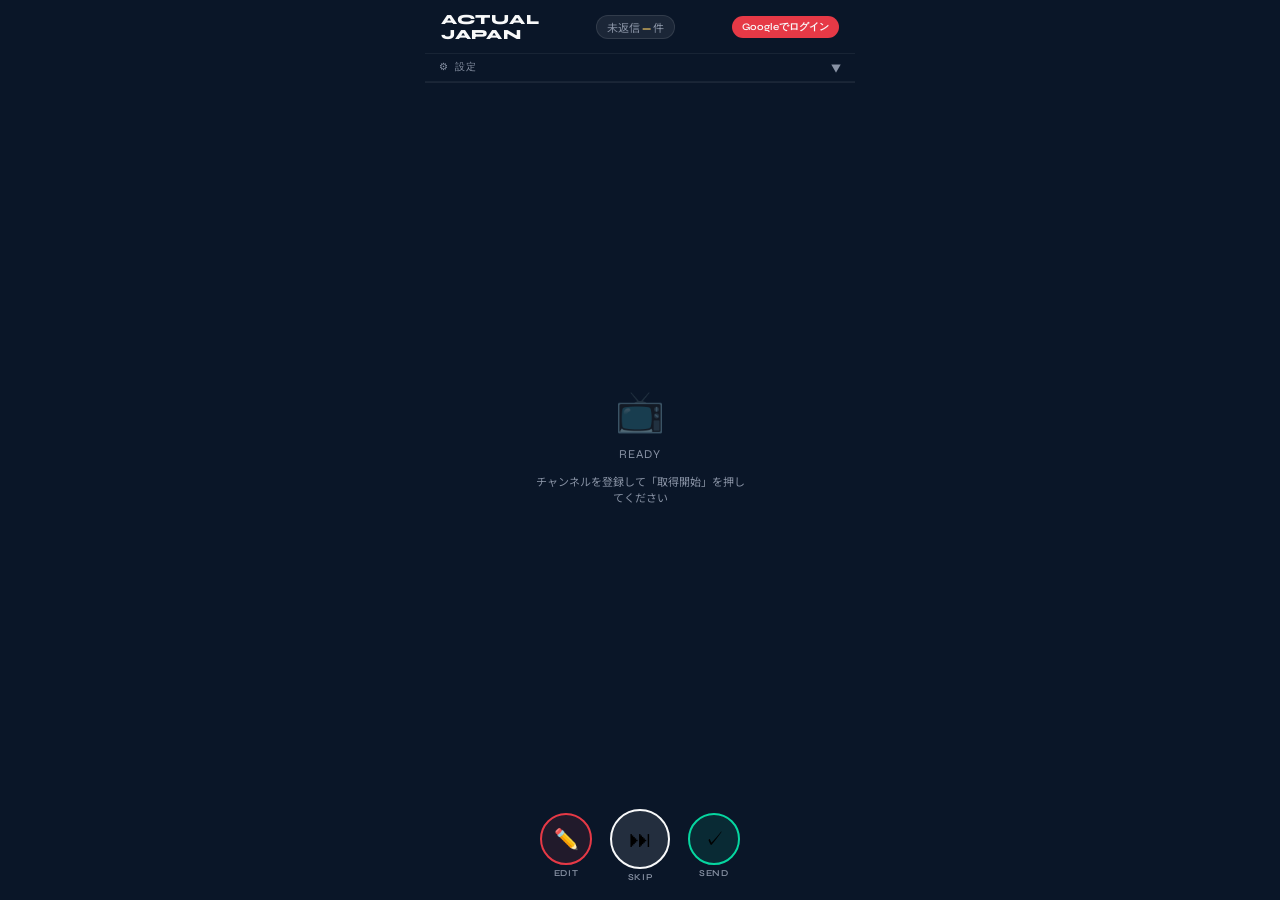
<file: youtube-comment-swiper/index.html>
<!DOCTYPE html>
<html lang="ja">

<head>
    <meta charset="UTF-8">
    <meta name="viewport" content="width=device-width, initial-scale=1.0, maximum-scale=1.0, user-scalable=no">
    <title>ACTUAL JAPAN — Comment Swiper</title>

    <!-- PWA settings -->
    <link rel="manifest" href="manifest.json">
    <meta name="theme-color" content="#e63946">
    <link rel="apple-touch-icon"
        href="data:image/svg+xml,<svg xmlns=%22http://www.w3.org/2000/svg%22 viewBox=%220 0 100 100%22><text y=%22.9em%22 font-size=%2290%22>💬</text></svg>">

    <style>
        @import url('https://fonts.googleapis.com/css2?family=Syne:wght@400;600;800&family=Noto+Sans+JP:wght@400;500;700&display=swap');

        :root {
            --navy: #0a1628;
            --navy-mid: #112240;
            --navy-light: #1e3a5f;
            --red: #e63946;
            --white: #f8f9fa;
            --gray: #8892a4;
            --gold: #ffd166;
            --green: #06d6a0;
        }

        * {
            margin: 0;
            padding: 0;
            box-sizing: border-box;
            -webkit-tap-highlight-color: transparent;
        }

        html,
        body {
            height: 100%;
        }

        body {
            font-family: 'Noto Sans JP', sans-serif;
            background: var(--navy);
            color: var(--white);
            height: 100%;
            overflow: hidden;
            display: flex;
            flex-direction: column;
            max-width: 430px;
            margin: 0 auto;
            position: relative;
        }

        /* ── Header ── */
        .header {
            padding: 12px 16px 10px;
            display: flex;
            align-items: center;
            justify-content: space-between;
            flex-shrink: 0;
            border-bottom: 1px solid rgba(255, 255, 255, 0.06);
        }

        .logo {
            font-family: 'Syne', sans-serif;
            font-weight: 800;
            font-size: 14px;
            letter-spacing: 0.05em;
        }

        .logo span {
            color: var(--red);
        }

        .stat-badge {
            background: rgba(255, 255, 255, 0.07);
            border: 1px solid rgba(255, 255, 255, 0.1);
            border-radius: 20px;
            padding: 3px 10px;
            font-size: 11px;
            color: var(--gray);
        }

        .stat-badge b {
            color: var(--gold);
            font-family: 'Syne', sans-serif;
        }

        /* Login button & status */
        .login-btn {
            background: var(--red);
            border: none;
            color: var(--white);
            border-radius: 16px;
            padding: 4px 10px;
            font-size: 10px;
            font-family: 'Syne', sans-serif;
            font-weight: 600;
            cursor: pointer;
            white-space: nowrap;
            transition: opacity 0.15s;
        }

        .login-btn:active {
            opacity: 0.8;
        }

        .login-status {
            display: flex;
            align-items: center;
            gap: 4px;
            font-size: 10px;
            color: var(--green);
            font-family: 'Syne', sans-serif;
            font-weight: 600;
        }

        .login-dot {
            width: 6px;
            height: 6px;
            border-radius: 50%;
            background: var(--green);
        }

        /* ── Settings panel (collapsible) ── */
        .settings-panel {
            flex-shrink: 0;
            border-bottom: 1px solid rgba(255, 255, 255, 0.07);
            overflow: hidden;
            overflow-y: auto;
            max-height: 40vh;
            transition: max-height 0.3s ease;
        }

        .settings-panel.collapsed {
            max-height: 0;
            overflow: hidden;
        }

        .settings-inner {
            padding: 10px 14px 12px;
            display: flex;
            flex-direction: column;
            gap: 8px;
        }

        /* API Keys */
        .section-label {
            font-family: 'Syne', sans-serif;
            font-size: 9px;
            letter-spacing: 0.15em;
            color: var(--gray);
            margin-bottom: 2px;
        }

        .config-input {
            width: 100%;
            background: rgba(255, 255, 255, 0.05);
            border: 1px solid rgba(255, 255, 255, 0.1);
            border-radius: 7px;
            padding: 8px 11px;
            color: var(--white);
            font-size: 11px;
            outline: none;
            font-family: inherit;
            transition: border-color 0.2s;
        }

        .config-input::placeholder {
            color: var(--gray);
        }

        .config-input:focus {
            border-color: var(--gold);
        }

        /* Channel row */
        .channel-row {
            display: flex;
            gap: 7px;
            align-items: center;
        }

        .btn-sm {
            background: var(--navy-light);
            border: 1px solid rgba(255, 255, 255, 0.12);
            color: var(--white);
            border-radius: 7px;
            padding: 8px 11px;
            font-size: 11px;
            font-family: 'Syne', sans-serif;
            font-weight: 600;
            cursor: pointer;
            white-space: nowrap;
            flex-shrink: 0;
            transition: background 0.15s;
        }

        .btn-sm:active {
            background: var(--navy-mid);
        }

        /* Channel chips */
        .channel-chips {
            display: flex;
            flex-wrap: wrap;
            gap: 5px;
        }

        .chip {
            display: flex;
            align-items: center;
            gap: 4px;
            background: rgba(255, 255, 255, 0.07);
            border: 1px solid rgba(255, 255, 255, 0.1);
            border-radius: 20px;
            padding: 3px 8px 3px 10px;
            font-size: 11px;
            cursor: pointer;
            transition: border-color 0.15s;
        }

        .chip.active {
            border-color: var(--gold);
            color: var(--gold);
        }

        .chip-del {
            font-size: 13px;
            color: var(--gray);
            cursor: pointer;
            line-height: 1;
            padding: 0 1px;
        }

        .chip-del:hover {
            color: var(--red);
        }

        /* Mode toggle + fetch */
        .mode-row {
            display: flex;
            gap: 6px;
            align-items: center;
        }

        .mode-toggle {
            flex: 1;
            display: flex;
            background: rgba(255, 255, 255, 0.05);
            border: 1px solid rgba(255, 255, 255, 0.1);
            border-radius: 7px;
            overflow: hidden;
        }

        .mode-btn {
            flex: 1;
            border: none;
            background: none;
            color: var(--gray);
            font-size: 10px;
            font-family: 'Syne', sans-serif;
            font-weight: 600;
            letter-spacing: 0.06em;
            padding: 8px 4px;
            cursor: pointer;
            transition: background 0.15s, color 0.15s;
        }

        .mode-btn.active {
            background: var(--navy-light);
            color: var(--white);
        }

        .fetch-btn {
            background: var(--red);
            border: none;
            color: var(--white);
            border-radius: 7px;
            padding: 8px 14px;
            font-size: 11px;
            font-family: 'Syne', sans-serif;
            font-weight: 700;
            letter-spacing: 0.05em;
            cursor: pointer;
            white-space: nowrap;
            flex-shrink: 0;
            transition: opacity 0.15s;
        }

        .fetch-btn:active {
            opacity: 0.8;
        }

        .fetch-btn:disabled {
            opacity: 0.4;
            cursor: not-allowed;
        }

        /* ── Toggle panel button ── */
        .panel-toggle-bar {
            flex-shrink: 0;
            padding: 6px 14px;
            display: flex;
            align-items: center;
            justify-content: space-between;
            gap: 8px;
            border-bottom: 1px solid rgba(255, 255, 255, 0.06);
            cursor: pointer;
        }

        .panel-toggle-title {
            font-family: 'Syne', sans-serif;
            font-size: 10px;
            letter-spacing: 0.1em;
            color: var(--gray);
            display: flex;
            align-items: center;
            gap: 6px;
        }

        .panel-toggle-arrow {
            font-size: 10px;
            color: var(--gray);
            transition: transform 0.2s;
        }

        .panel-toggle-arrow.open {
            transform: rotate(180deg);
        }

        .progress-bar-wrap {
            flex: 1;
            background: rgba(255, 255, 255, 0.07);
            border-radius: 4px;
            height: 4px;
            overflow: hidden;
        }

        .progress-bar-fill {
            height: 100%;
            background: var(--gold);
            border-radius: 4px;
            width: 0%;
            transition: width 0.4s ease;
        }

        /* ── Card stack area ── */
        .stack-area {
            flex: 1;
            position: relative;
            padding: 8px 14px;
            overflow: hidden;
            min-height: 0;
        }

        /* Loading overlay */
        .loading-overlay {
            position: absolute;
            inset: 0;
            background: rgba(10, 22, 40, 0.88);
            z-index: 50;
            display: flex;
            flex-direction: column;
            align-items: center;
            justify-content: center;
            gap: 12px;
            opacity: 0;
            pointer-events: none;
            transition: opacity 0.2s;
            border-radius: 8px;
        }

        .loading-overlay.active {
            opacity: 1;
            pointer-events: all;
        }

        .spinner {
            width: 34px;
            height: 34px;
            border: 3px solid rgba(255, 255, 255, 0.08);
            border-top-color: var(--gold);
            border-radius: 50%;
            animation: spin 0.75s linear infinite;
        }

        @keyframes spin {
            to {
                transform: rotate(360deg);
            }
        }

        .loading-text {
            font-size: 11px;
            color: var(--gray);
            font-family: 'Syne', sans-serif;
            letter-spacing: 0.1em;
            text-align: center;
            max-width: 240px;
        }

        /* Hint */
        .hint-left,
        .hint-right,
        .hint-up {
            position: absolute;
            top: 50%;
            transform: translateY(-50%);
            z-index: 100;
            pointer-events: none;
            opacity: 0;
            transition: opacity 0.1s;
            display: flex;
            flex-direction: column;
            align-items: center;
            gap: 4px;
        }

        .hint-left {
            left: 18px;
        }

        .hint-right {
            right: 18px;
        }

        .hint-up {
            top: 28px;
            left: 50%;
            transform: translateX(-50%);
        }

        .hint-icon {
            width: 48px;
            height: 48px;
            border-radius: 50%;
            border: 3px solid;
            display: flex;
            align-items: center;
            justify-content: center;
            font-size: 20px;
        }

        .hint-left .hint-icon {
            border-color: var(--red);
            background: rgba(230, 57, 70, 0.15);
        }

        .hint-right .hint-icon {
            border-color: var(--green);
            background: rgba(6, 214, 160, 0.15);
        }

        .hint-up .hint-icon {
            border-color: var(--gold);
            background: rgba(255, 209, 102, 0.15);
        }

        .hint-label {
            font-size: 9px;
            font-weight: 700;
            letter-spacing: 0.1em;
            font-family: 'Syne', sans-serif;
        }

        .hint-left .hint-label {
            color: var(--red);
        }

        .hint-right .hint-label {
            color: var(--green);
        }

        .hint-up .hint-label {
            color: var(--gold);
        }

        /* Heart burst animation */
        .heart-burst {
            position: fixed;
            top: 50%;
            left: 50%;
            transform: translate(-50%, -50%);
            font-size: 80px;
            z-index: 500;
            pointer-events: none;
            animation: heartPop 0.7s ease-out forwards;
        }

        @keyframes heartPop {
            0% {
                opacity: 1;
                transform: translate(-50%, -50%) scale(0.3);
            }

            40% {
                opacity: 1;
                transform: translate(-50%, -50%) scale(1.3);
            }

            100% {
                opacity: 0;
                transform: translate(-50%, -70%) scale(1.6);
            }
        }

        /* Comment card */
        .comment-card {
            position: absolute;
            top: 50%;
            left: 50%;
            transform: translate(-50%, -50%);
            width: calc(100% - 44px);
            max-width: 370px;
            background: var(--navy-mid);
            border: 1px solid rgba(255, 255, 255, 0.1);
            border-radius: 18px;
            padding: 16px;
            cursor: grab;
            user-select: none;
            will-change: transform;
            box-shadow: 0 8px 40px rgba(0, 0, 0, 0.5);
            overflow-y: auto;
            max-height: calc(100% - 16px);
        }

        .comment-card.is-next {
            transform: translate(-50%, calc(-50% + 14px)) scale(0.94);
            z-index: 1;
            pointer-events: none;
        }

        .comment-card.is-top {
            z-index: 10;
        }

        .comment-card.snap-back {
            transition: transform 0.4s cubic-bezier(0.34, 1.56, 0.64, 1);
        }

        /* Video source badge on card */
        .video-badge {
            display: flex;
            align-items: center;
            gap: 5px;
            background: rgba(255, 255, 255, 0.06);
            border-radius: 6px;
            padding: 5px 8px;
            margin-bottom: 12px;
            font-size: 10px;
            color: var(--gray);
        }

        .video-badge-icon {
            color: var(--red);
            font-size: 11px;
            flex-shrink: 0;
        }

        .video-badge-title {
            flex: 1;
            min-width: 0;
            white-space: nowrap;
            overflow: hidden;
            text-overflow: ellipsis;
        }

        .commenter-row {
            display: flex;
            align-items: center;
            gap: 9px;
            margin-bottom: 11px;
        }

        .avatar {
            width: 32px;
            height: 32px;
            border-radius: 50%;
            display: flex;
            align-items: center;
            justify-content: center;
            font-weight: 700;
            font-size: 12px;
            flex-shrink: 0;
        }

        .commenter-info {
            flex: 1;
            min-width: 0;
        }

        .commenter-name {
            font-size: 12px;
            font-weight: 700;
            white-space: nowrap;
            overflow: hidden;
            text-overflow: ellipsis;
        }

        .comment-time {
            font-size: 10px;
            color: var(--gray);
        }

        .like-count {
            font-size: 10px;
            color: var(--gray);
            display: flex;
            align-items: center;
            gap: 2px;
            flex-shrink: 0;
        }

        .comment-text {
            font-size: 13px;
            line-height: 1.65;
            color: var(--white);
            margin-bottom: 11px;
            word-break: break-word;
            display: -webkit-box;
            -webkit-line-clamp: 8;
            line-clamp: 8;
            -webkit-box-orient: vertical;
            overflow: hidden;
        }

        .comment-text.expanded {
            -webkit-line-clamp: unset;
            line-clamp: unset;
        }

        /* Period filter */
        .period-toggle {
            flex: 1;
            display: flex;
            background: rgba(255, 255, 255, 0.05);
            border: 1px solid rgba(255, 255, 255, 0.1);
            border-radius: 7px;
            overflow: hidden;
        }

        .period-btn {
            flex: 1;
            border: none;
            background: none;
            color: var(--gray);
            font-size: 9px;
            font-family: 'Syne', sans-serif;
            font-weight: 600;
            letter-spacing: 0.04em;
            padding: 7px 2px;
            cursor: pointer;
            transition: background 0.15s, color 0.15s;
        }

        .period-btn.active {
            background: var(--navy-light);
            color: var(--white);
        }

        /* Studio link */
        .studio-link {
            display: inline-flex;
            align-items: center;
            gap: 4px;
            background: rgba(255, 255, 255, 0.06);
            border: 1px solid rgba(255, 255, 255, 0.1);
            border-radius: 5px;
            padding: 4px 9px;
            font-size: 10px;
            color: var(--gray);
            text-decoration: none;
            margin-bottom: 10px;
            transition: border-color 0.15s, color 0.15s;
            cursor: pointer;
        }

        .studio-link:hover {
            border-color: var(--gold);
            color: var(--gold);
        }

        .expand-btn {
            font-size: 10px;
            color: var(--gold);
            cursor: pointer;
            background: none;
            border: none;
            padding: 0;
            margin-bottom: 9px;
        }

        .divider {
            height: 1px;
            background: rgba(255, 255, 255, 0.07);
            margin-bottom: 11px;
        }

        .ai-reply-label {
            font-size: 9px;
            font-family: 'Syne', sans-serif;
            font-weight: 600;
            letter-spacing: 0.12em;
            color: var(--gold);
            margin-bottom: 6px;
            display: flex;
            align-items: center;
            gap: 5px;
        }

        .ai-reply-label.loading::before {
            content: '';
            display: inline-block;
            width: 5px;
            height: 5px;
            border-radius: 50%;
            background: var(--gold);
            animation: pulse 1.5s infinite;
            flex-shrink: 0;
        }

        @keyframes pulse {

            0%,
            100% {
                opacity: 1;
                transform: scale(1);
            }

            50% {
                opacity: 0.4;
                transform: scale(0.6);
            }
        }

        .ai-reply-text {
            font-size: 12px;
            line-height: 1.6;
            color: rgba(248, 249, 250, 0.85);
            background: rgba(255, 255, 255, 0.05);
            border-left: 2px solid var(--gray);
            padding: 9px 11px;
            border-radius: 0 7px 7px 0;
            transition: border-color 0.3s;
        }

        .card-index {
            position: absolute;
            top: 13px;
            right: 15px;
            font-family: 'Syne', sans-serif;
            font-size: 10px;
            color: var(--gray);
        }

        /* ── Actions ── */
        .actions {
            padding: 8px 20px 18px;
            display: flex;
            justify-content: center;
            align-items: center;
            gap: 18px;
            flex-shrink: 0;
        }

        .btn {
            display: flex;
            flex-direction: column;
            align-items: center;
            gap: 3px;
            cursor: pointer;
            background: none;
            border: none;
        }

        .btn-circle {
            width: 52px;
            height: 52px;
            border-radius: 50%;
            display: flex;
            align-items: center;
            justify-content: center;
            font-size: 20px;
            border: 2px solid;
            transition: transform 0.15s;
        }

        .btn:active .btn-circle {
            transform: scale(0.9);
        }

        .btn-edit .btn-circle {
            border-color: var(--red);
            background: rgba(230, 57, 70, 0.1);
        }

        .btn-skip .btn-circle {
            border-color: var(--white);
            background: rgba(255, 255, 255, 0.1);
            width: 60px;
            height: 60px;
            font-size: 23px;
        }

        .btn-send .btn-circle {
            border-color: var(--green);
            background: rgba(6, 214, 160, 0.1);
        }

        .btn-label {
            font-size: 9px;
            font-family: 'Syne', sans-serif;
            font-weight: 600;
            letter-spacing: 0.08em;
            color: var(--gray);
        }

        /* ── Voice modal ── */
        .modal-overlay {
            position: fixed;
            inset: 0;
            background: rgba(10, 22, 40, 0.95);
            z-index: 200;
            display: flex;
            flex-direction: column;
            align-items: center;
            justify-content: center;
            gap: 20px;
            backdrop-filter: blur(8px);
            opacity: 0;
            pointer-events: none;
            transition: opacity 0.2s;
        }

        .modal-overlay.active {
            opacity: 1;
            pointer-events: all;
        }

        .modal-title {
            font-family: 'Syne', sans-serif;
            font-size: 12px;
            letter-spacing: 0.15em;
            color: var(--gray);
        }

        .voice-ring {
            width: 90px;
            height: 90px;
            border-radius: 50%;
            border: 3px solid var(--gold);
            display: flex;
            align-items: center;
            justify-content: center;
            font-size: 36px;
            cursor: pointer;
        }

        .voice-ring.recording {
            animation: ring-pulse 0.8s ease-in-out infinite alternate;
            border-color: var(--red);
        }

        @keyframes ring-pulse {
            from {
                box-shadow: 0 0 0 0 rgba(230, 57, 70, 0.4);
            }

            to {
                box-shadow: 0 0 0 18px rgba(230, 57, 70, 0);
            }
        }

        .voice-instruction {
            font-size: 12px;
            color: var(--gray);
            text-align: center;
            max-width: 260px;
        }

        .voice-transcript {
            font-size: 13px;
            color: var(--white);
            background: rgba(255, 255, 255, 0.06);
            border: 1px solid rgba(255, 255, 255, 0.1);
            border-radius: 10px;
            padding: 10px 14px;
            max-width: 280px;
            min-height: 40px;
            text-align: center;
            line-height: 1.5;
            word-break: break-word;
        }

        .modal-close {
            background: rgba(255, 255, 255, 0.08);
            border: none;
            color: var(--white);
            padding: 9px 26px;
            border-radius: 20px;
            font-family: 'Syne', sans-serif;
            font-size: 11px;
            letter-spacing: 0.1em;
            cursor: pointer;
        }

        /* ── Toast ── */
        .toast {
            position: fixed;
            bottom: 90px;
            left: 50%;
            transform: translateX(-50%) translateY(20px);
            background: var(--navy-mid);
            border: 1px solid rgba(255, 255, 255, 0.12);
            border-radius: 28px;
            padding: 9px 20px;
            font-size: 12px;
            font-weight: 500;
            opacity: 0;
            transition: all 0.3s;
            z-index: 300;
            white-space: nowrap;
        }

        .toast.show {
            opacity: 1;
            transform: translateX(-50%) translateY(0);
        }

        /* ── Empty state ── */
        .empty-state {
            display: none;
            position: absolute;
            top: 50%;
            left: 50%;
            transform: translate(-50%, -50%);
            flex-direction: column;
            align-items: center;
            gap: 10px;
            color: var(--gray);
            text-align: center;
        }

        .empty-state.visible {
            display: flex;
        }

        .empty-icon {
            font-size: 40px;
            opacity: 0.4;
        }

        .empty-text {
            font-family: 'Syne', sans-serif;
            font-size: 12px;
            letter-spacing: 0.1em;
        }
    </style>
</head>

<body>

    <!-- Header -->
    <div class="header">
        <div class="logo" style="line-height: 1.1;">ACTUAL<br>JAPAN</div>
        <div class="stat-badge">未返信 <b id="count">—</b> 件</div>
        <div id="authArea" style="display: flex; align-items: center;">
            <span id="auth-status" class="login-status" onclick="logout()" style="cursor:pointer; display:none;">●
                CONNECTED</span>
            <button class="login-btn" id="login-btn" onclick="startOAuth()">Googleでログイン</button>
        </div>
    </div>

    <!-- Settings panel toggle bar -->
    <div class="panel-toggle-bar" id="panelToggleBar" onclick="togglePanel()">
        <div class="panel-toggle-title">
            ⚙ <span id="panelToggleLabel">設定</span>
        </div>
        <div class="progress-bar-wrap" id="progressWrap" style="display:none">
            <div class="progress-bar-fill" id="progressFill"></div>
        </div>
        <div class="panel-toggle-arrow" id="panelArrow">▼</div>
    </div>

    <!-- Settings panel -->
    <div class="settings-panel collapsed" id="settingsPanel">
        <div class="settings-inner">

            <!-- API Keys -->
            <div class="section-label">API KEYS</div>
            <input type="password" id="ytApiKey" class="config-input" placeholder="YouTube Data API キー（必須）"
                autocomplete="off" />
            <input type="password" id="claudeApiKey" class="config-input" placeholder="Claude APIキー（未入力: モック返信）"
                autocomplete="off" />

            <!-- Channel input -->
            <div class="section-label" style="margin-top:4px">チャンネル登録</div>
            <div class="channel-row">
                <input type="text" id="channelInput" class="config-input" placeholder="チャンネルURL または @handle または チャンネルID"
                    autocomplete="off" />
                <button class="btn-sm" onclick="addChannel()">追加</button>
            </div>
            <div class="channel-chips" id="channelChips">
                <!-- Channel chips will be added here -->
            </div>

            <!-- Period filter -->
            <div class="section-label" style="margin-top:4px">対象期間</div>
            <div class="period-toggle">
                <button class="period-btn active" id="period1w" onclick="setPeriod('1w')">1週間</button>
                <button class="period-btn" id="period1m" onclick="setPeriod('1m')">1ヶ月</button>
                <button class="period-btn" id="period3m" onclick="setPeriod('3m')">3ヶ月</button>
                <button class="period-btn" id="periodAll" onclick="setPeriod('all')">全期間</button>
            </div>

            <!-- Mode + Fetch -->
            <div class="mode-row">
                <div class="mode-toggle">
                    <button class="mode-btn active" id="modeNormal" onclick="setMode('normal')">通常<br><span
                            style="font-size:9px;opacity:0.7">直近20本</span></button>
                    <button class="mode-btn" id="modeBulk" onclick="setMode('bulk')">一括<br><span
                            style="font-size:9px;opacity:0.7">全動画</span></button>
                </div>
                <button class="fetch-btn" id="fetchBtn" onclick="handleFetch()">取得開始</button>
            </div>

        </div>
    </div>

    <!-- Card stack -->
    <div class="stack-area" id="stackArea">
        <div class="loading-overlay" id="loadingOverlay">
            <div class="spinner"></div>
            <div class="loading-text" id="loadingText">取得中...</div>
        </div>
        <div class="hint-left" id="hintLeft">
            <div class="hint-icon">✏️</div>
            <div class="hint-label">EDIT</div>
        </div>
        <div class="hint-right" id="hintRight">
            <div class="hint-icon">✓</div>
            <div class="hint-label">SEND</div>
        </div>
        <div class="hint-up" id="hintUp">
            <div class="hint-icon">❤️</div>
            <div class="hint-label">HEART</div>
        </div>
        <div class="empty-state visible" id="emptyState">
            <div class="empty-icon">📺</div>
            <div class="empty-text">READY</div>
            <div style="font-size:11px;margin-top:2px">チャンネルを登録して「取得開始」を押してください</div>
        </div>
    </div>

    <!-- Actions -->
    <div class="actions">
        <button class="btn btn-edit" onclick="swipeLeft()">
            <div class="btn-circle">✏️</div>
            <div class="btn-label">EDIT</div>
        </button>
        <button class="btn btn-skip" onclick="swipeUp()">
            <div class="btn-circle">⏭</div>
            <div class="btn-label">SKIP</div>
        </button>
        <button class="btn btn-send" onclick="swipeRight()">
            <div class="btn-circle">✓</div>
            <div class="btn-label">SEND</div>
        </button>
    </div>

    <!-- Voice Modal -->
    <div class="modal-overlay" id="voiceModal">
        <div class="modal-title">🎙️ 音声で返信を修正</div>
        <div class="voice-ring" id="voiceRing" onclick="toggleRecording()">🎙️</div>
        <div class="voice-instruction" id="voiceInstruction">タップして録音開始<br>どう修正したいかを話してください</div>
        <div class="voice-transcript" id="voiceTranscript" style="display:none"></div>
        <button class="modal-close" onclick="closeVoice()">キャンセル</button>
    </div>

    <div class="toast" id="toast"></div>

    <script>
        /* ═══════════════════════════════════════════
           STATE
        ═══════════════════════════════════════════ */
        var channels = [];          // { id, name, handle }
        var activeChannelIdx = -1;  // index of active channel
        var currentMode = 'normal'; // 'normal' | 'bulk'
        var periodFilter = '1w';    // '1w' | '1m' | '3m' | 'all'
        var panelOpen = false;

        // Comment queue (full unreplied list fetched from API)
        var commentQueue = [];   // all unreplied comments fetched so far
        var queueOffset = 0;     // how many have been loaded into cards
        var BATCH_SIZE = 25;

        // Card state
        var comments = [];       // currently-loaded batch in cards
        var cards = [];
        var currentIdx = 0;
        var topCard = null;
        var startX = 0, startY = 0, currentX = 0, currentY = 0;
        var isDragging = false;

        // Fetch state for background pagination
        var fetchState = null;  // { videoIds, videoIdIdx, nextPageToken, videoTitles }

        var COLORS = ['#e63946', '#ffd166', '#06d6a0', '#118ab2', '#9b5de5', '#f77f00', '#ef476f', '#26c485'];

        // OAuth / API
        var API_BASE_URL = 'https://anti-gravity-project-iota.vercel.app';
        var oauthAccessToken = localStorage.getItem('yt_access_token') || null;

        // ページロード時にURLフラグメントからaccess_tokenを取得
        (function () {
            var hash = window.location.hash.substring(1);
            if (hash) {
                var params = new URLSearchParams(hash);
                var token = params.get('access_token');
                if (token) {
                    oauthAccessToken = token;
                    localStorage.setItem('yt_access_token', token);
                    // URLからハッシュを削除（トークン漏洩防止）
                    history.replaceState(null, '', window.location.pathname + window.location.search);
                }
            }
            updateAuthUI();
        })();

        function startOAuth() {
            window.location.href = API_BASE_URL + '/api/auth';
        }

        function logout() {
            localStorage.removeItem('yt_access_token');
            oauthAccessToken = null;
            document.getElementById('auth-status').style.display = 'none';
            document.getElementById('login-btn').style.display = 'block';
        }

        function updateAuthUI() {
            if (oauthAccessToken) {
                document.getElementById('login-btn').style.display = 'none';
                document.getElementById('auth-status').style.display = 'flex';
            } else {
                document.getElementById('auth-status').style.display = 'none';
                document.getElementById('login-btn').style.display = 'block';
            }
        }


        /* ═══════════════════════════════════════════
           PANEL TOGGLE
        ═══════════════════════════════════════════ */
        function togglePanel() {
            panelOpen = !panelOpen;
            document.getElementById('settingsPanel').classList.toggle('collapsed', !panelOpen);
            var arrow = document.getElementById('panelArrow');
            arrow.classList.toggle('open', panelOpen);
        }


        /* ═══════════════════════════════════════════
           MODE TOGGLE
        ═══════════════════════════════════════════ */
        function setPeriod(p) {
            periodFilter = p;
            document.getElementById('period1w').classList.toggle('active', p === '1w');
            document.getElementById('period1m').classList.toggle('active', p === '1m');
            document.getElementById('period3m').classList.toggle('active', p === '3m');
            document.getElementById('periodAll').classList.toggle('active', p === 'all');
        }

        function setMode(mode) {
            currentMode = mode;
            document.getElementById('modeNormal').classList.toggle('active', mode === 'normal');
            document.getElementById('modeBulk').classList.toggle('active', mode === 'bulk');
        }


        /* ═══════════════════════════════════════════
           CHANNEL MANAGEMENT
        ═══════════════════════════════════════════ */
        function addChannel() {
            var input = document.getElementById('channelInput').value.trim();
            if (!input) return;

            var ytKey = document.getElementById('ytApiKey').value.trim();
            if (!ytKey) { showToast('⚠️ YouTube APIキーを入力してください'); return; }

            setLoading(true, 'チャンネル情報を取得中...');

            resolveChannelId(input, ytKey)
                .then(function (ch) {
                    // Avoid duplicates
                    for (var i = 0; i < channels.length; i++) {
                        if (channels[i].id === ch.id) {
                            showToast('⚠️ このチャンネルは既に登録されています');
                            setLoading(false);
                            return;
                        }
                    }
                    channels.push(ch);
                    renderChips();
                    setActiveChannel(channels.length - 1);
                    document.getElementById('channelInput').value = '';
                    setLoading(false);
                    showToast('✅ 登録: ' + ch.name);
                })
                .catch(function (err) {
                    setLoading(false);
                    showToast('❌ ' + err.message);
                });
        }

        function resolveChannelId(input, ytKey) {
            // Try to extract channel ID
            var chId = null;

            // Direct UCxxx ID
            if (/^UC[A-Za-z0-9_-]{22}$/.test(input)) {
                chId = input;
            }
            // URL: /channel/UCxxx
            var m = input.match(/\/channel\/(UC[A-Za-z0-9_-]{22})/);
            if (m) chId = m[1];

            if (chId) {
                // Fetch channel info by ID
                return fetch('https://www.googleapis.com/youtube/v3/channels?part=snippet&id=' + chId + '&key=' + ytKey)
                    .then(function (r) { return r.json(); })
                    .then(function (data) {
                        if (!data.items || !data.items.length) throw new Error('チャンネルが見つかりません');
                        var s = data.items[0].snippet;
                        return { id: chId, name: s.title, handle: s.customUrl || chId };
                    });
            }

            // Handle: @username or youtube.com/@username
            var handle = input;
            m = input.match(/@([A-Za-z0-9_.-]+)/);
            if (m) handle = '@' + m[1];
            else if (!handle.startsWith('@')) handle = '@' + handle;

            return fetch('https://www.googleapis.com/youtube/v3/channels?part=snippet&forHandle=' + encodeURIComponent(handle) + '&key=' + ytKey)
                .then(function (r) { return r.json(); })
                .then(function (data) {
                    if (!data.items || !data.items.length) throw new Error('チャンネルが見つかりません: ' + handle);
                    var item = data.items[0];
                    return { id: item.id, name: item.snippet.title, handle: item.snippet.customUrl || handle };
                });
        }

        function setActiveChannel(idx) {
            activeChannelIdx = idx;
            renderChips();
        }

        function removeChannel(idx) {
            channels.splice(idx, 1);
            if (activeChannelIdx >= channels.length) activeChannelIdx = channels.length - 1;
            renderChips();
        }

        function renderChips() {
            var wrap = document.getElementById('channelChips');
            wrap.innerHTML = '';
            channels.forEach(function (ch, i) {
                var chip = document.createElement('div');
                chip.className = 'chip' + (i === activeChannelIdx ? ' active' : '');
                chip.innerHTML = escapeHtml(ch.name) +
                    '<span class="chip-del" onclick="event.stopPropagation();removeChannel(' + i + ')">×</span>';
                chip.addEventListener('click', function () { setActiveChannel(i); });
                wrap.appendChild(chip);
            });
        }


        /* ═══════════════════════════════════════════
           MAIN FETCH FLOW
        ═══════════════════════════════════════════ */
        function handleFetch() {
            var ytKey = document.getElementById('ytApiKey').value.trim();
            if (!ytKey) { showToast('⚠️ YouTube APIキーを入力してください'); return; }
            if (activeChannelIdx < 0 || !channels[activeChannelIdx]) {
                showToast('⚠️ チャンネルを登録・選択してください'); return;
            }

            var ch = channels[activeChannelIdx];
            var btn = document.getElementById('fetchBtn');
            btn.disabled = true;

            // Reset state
            commentQueue = [];
            queueOffset = 0;
            clearCards();
            document.getElementById('emptyState').classList.remove('visible');
            document.getElementById('progressWrap').style.display = 'flex';
            document.getElementById('progressFill').style.width = '0%';

            // Collapse panel
            if (panelOpen) togglePanel();

            setLoading(true, 'アップロードリストを取得中...');

            // Step 1: Get uploads playlist ID
            fetch('https://www.googleapis.com/youtube/v3/channels?part=contentDetails,snippet&id=' + ch.id + '&key=' + ytKey)
                .then(function (r) { return r.json(); })
                .then(function (data) {
                    if (!data.items || !data.items.length) throw new Error('チャンネル情報が取得できません');
                    var uploadsId = data.items[0].contentDetails.relatedPlaylists.uploads;

                    // Step 2: Get video IDs from uploads playlist
                    var maxVideos = currentMode === 'normal' ? 20 : 999999;
                    return fetchVideoIds(uploadsId, ytKey, maxVideos);
                })
                .then(function (result) {
                    var videoIds = result.ids;
                    var videoTitles = result.titles; // { [videoId]: title }

                    if (videoIds.length === 0) throw new Error('動画が見つかりませんでした');

                    setLoading(true, '動画 0 / ' + videoIds.length + ' を処理中...');
                    fetchState = {
                        videoIds: videoIds,
                        videoIdIdx: 0,
                        videoTitles: videoTitles,
                        ytKey: ytKey
                    };

                    return fetchNextVideoBatch();
                })
                .then(function () {
                    btn.disabled = false;
                })
                .catch(function (err) {
                    setLoading(false);
                    btn.disabled = false;
                    showToast('❌ ' + err.message);
                    console.error(err);
                });
        }

        function fetchVideoIds(uploadsId, ytKey, maxVideos) {
            var ids = [];
            var titles = {};
            var pageToken = '';

            function fetchPage() {
                var url = 'https://www.googleapis.com/youtube/v3/playlistItems?part=snippet&playlistId=' + uploadsId +
                    '&maxResults=50&key=' + ytKey;
                if (pageToken) url += '&pageToken=' + pageToken;

                return fetch(url)
                    .then(function (r) { return r.json(); })
                    .then(function (data) {
                        if (data.error) throw new Error(data.error.message);
                        (data.items || []).forEach(function (item) {
                            var vid = item.snippet.resourceId.videoId;
                            ids.push(vid);
                            titles[vid] = item.snippet.title;
                        });
                        pageToken = data.nextPageToken || '';
                        if (pageToken && ids.length < maxVideos) return fetchPage();
                        return { ids: ids.slice(0, maxVideos), titles: titles };
                    });
            }

            return fetchPage();
        }

        // Fetch unreplied comments for videos one by one
        function fetchNextVideoBatch() {
            if (!fetchState) return Promise.resolve();

            var fs = fetchState;
            var ytKey = fs.ytKey;

            function processVideo() {
                if (fs.videoIdIdx >= fs.videoIds.length) {
                    // Done with all videos
                    setLoading(false);
                    document.getElementById('progressFill').style.width = '100%';

                    if (commentQueue.length === 0) {
                        showToast('✅ 未返信コメントは0件です');
                        document.getElementById('emptyState').innerHTML =
                            '<div class="empty-icon">🎉</div>' +
                            '<div class="empty-text">未返信なし</div>' +
                            '<div style="font-size:11px">すべてのコメントに返信済みです</div>';
                        document.getElementById('emptyState').classList.add('visible');
                    } else {
                        // 新着順（公開日時の降順）でソート
                        commentQueue.sort(function (a, b) {
                            return new Date(b.publishedAt) - new Date(a.publishedAt);
                        });
                        showToast('✅ 未返信コメント ' + commentQueue.length + '件を取得');
                        loadNextBatch();
                    }
                    return Promise.resolve();
                }

                var videoId = fs.videoIds[fs.videoIdIdx];
                var videoTitle = fs.videoTitles[videoId] || '不明な動画';
                var progress = Math.round((fs.videoIdIdx / fs.videoIds.length) * 100);
                document.getElementById('progressFill').style.width = progress + '%';
                setLoading(true, '動画 ' + (fs.videoIdIdx + 1) + ' / ' + fs.videoIds.length + ' を処理中...\n' + videoTitle.substring(0, 30));

                return fetchUnrepliedComments(videoId, videoTitle, ytKey)
                    .then(function (newComments) {
                        commentQueue = commentQueue.concat(newComments);
                        document.getElementById('count').textContent = commentQueue.length + (fs.videoIdIdx < fs.videoIds.length - 1 ? '+' : '');
                        fs.videoIdIdx++;
                        return processVideo();
                    })
                    .catch(function (err) {
                        // Some videos have comments disabled — skip them
                        console.warn('Skipping video', videoId, err.message);
                        fs.videoIdIdx++;
                        return processVideo();
                    });
            }

            return processVideo();
        }

        // 期間フィルターの基準日を取得
        function getPeriodCutoff() {
            if (periodFilter === 'all') return null;
            var now = new Date();
            if (periodFilter === '1w') now.setDate(now.getDate() - 7);
            else if (periodFilter === '1m') now.setMonth(now.getMonth() - 1);
            else if (periodFilter === '3m') now.setMonth(now.getMonth() - 3);
            return now;
        }

        function fetchUnrepliedComments(videoId, videoTitle, ytKey) {
            var unreplied = [];
            var cutoff = getPeriodCutoff();

            function fetchPage(pageToken) {
                var url = 'https://www.googleapis.com/youtube/v3/commentThreads?part=snippet&videoId=' + videoId +
                    '&maxResults=100&order=time&textFormat=plainText&key=' + ytKey;
                if (pageToken) url += '&pageToken=' + pageToken;

                return fetch(url)
                    .then(function (r) { return r.json(); })
                    .then(function (data) {
                        if (data.error) {
                            if (data.error.code === 403 || data.error.code === 404) return [];
                            throw new Error(data.error.message);
                        }
                        var shouldContinue = true;
                        (data.items || []).forEach(function (item) {
                            var s = item.snippet;
                            var top = s.topLevelComment.snippet;
                            var publishedDate = new Date(top.publishedAt);

                            // 期間フィルター: cutoffより古いコメントはスキップ（order=time なので以降も古い）
                            if (cutoff && publishedDate < cutoff) {
                                shouldContinue = false;
                                return;
                            }

                            // totalReplyCount === 0 のみ未返信と判定（シンプル＆高速）
                            if (s.totalReplyCount === 0) {
                                var authorName = top.authorDisplayName || '匿名';
                                // textOriginalを優先、なければtextDisplayを使用
                                var commentText = top.textOriginal || top.textDisplay || '';
                                unreplied.push({
                                    videoId: videoId,
                                    videoTitle: videoTitle,
                                    commentId: s.topLevelComment.id,
                                    name: authorName,
                                    handle: '@' + authorName.replace(/[^A-Za-z0-9]/g, '_').substring(0, 20).toLowerCase(),
                                    time: timeAgo(top.publishedAt),
                                    likes: top.likeCount || 0,
                                    text: commentText,
                                    avatar: getInitials(authorName),
                                    color: COLORS[Math.abs(hashCode(authorName)) % COLORS.length],
                                    publishedAt: top.publishedAt,
                                    apiFetched: false
                                });
                            }
                        });

                        if (shouldContinue && data.nextPageToken) return fetchPage(data.nextPageToken);
                        return unreplied;
                    });
            }

            return fetchPage('');
        }


        /* ═══════════════════════════════════════════
           BATCH LOADING INTO CARDS
        ═══════════════════════════════════════════ */
        function loadNextBatch() {
            var batch = commentQueue.slice(queueOffset, queueOffset + BATCH_SIZE);
            if (batch.length === 0) {
                // No more comments
                document.getElementById('emptyState').innerHTML =
                    '<div class="empty-icon">🎉</div>' +
                    '<div class="empty-text">ALL DONE!</div>' +
                    '<div style="font-size:11px">全未返信コメントに返信しました</div>';
                document.getElementById('emptyState').classList.add('visible');
                return;
            }
            queueOffset += batch.length;
            loadComments(batch, false);
        }

        function loadComments(data, reset) {
            var area = document.getElementById('stackArea');
            if (reset) {
                cards.forEach(function (c) { if (c.parentNode) c.parentNode.removeChild(c); });
                cards = [];
                currentIdx = 0;
                topCard = null;
            }

            comments = data;
            currentIdx = 0;

            // Remove old cards (keep hints + overlay + empty state)
            var old = area.querySelectorAll('.comment-card');
            old.forEach(function (c) { c.parentNode.removeChild(c); });
            cards = [];

            var totalRemaining = commentQueue.length - queueOffset + data.length;
            document.getElementById('count').textContent = totalRemaining;

            comments.forEach(function (c, i) {
                var card = document.createElement('div');
                card.className = 'comment-card ' + (i === 0 ? 'is-top' : (i === 1 ? 'is-next' : ''));
                if (i > 1) card.style.display = 'none';
                card.dataset.idx = i;

                var longText = (c.text || '').length > 110;

                var studioUrl = 'https://studio.youtube.com/video/' + c.videoId + '/comments';

                card.innerHTML =
                    '<div class="card-index"><span style="color:var(--gold);margin-right:6px">' + c.time + '</span>' + (queueOffset - data.length + i + 1) + ' / ' + commentQueue.length + '</div>' +
                    '<div class="video-badge">' +
                    '<span class="video-badge-icon">▶</span>' +
                    '<span class="video-badge-title">' + escapeHtml(c.videoTitle) + '</span>' +
                    '</div>' +
                    '<div class="commenter-row">' +
                    '<div class="avatar" style="background:' + c.color + '22;color:' + c.color + ';border:1.5px solid ' + c.color + '40">' + c.avatar + '</div>' +
                    '<div class="commenter-info">' +
                    '<div class="commenter-name">' + escapeHtml(c.name) + '</div>' +
                    '<div class="comment-time">' + c.time + '</div>' +
                    '</div>' +
                    '<div class="like-count">👍 ' + c.likes + '</div>' +
                    '</div>' +
                    '<div class="comment-text" id="ctext-' + i + '">' + escapeHtml(c.text) + '</div>' +
                    (longText ? '<button class="expand-btn" id="expand-' + i + '" onclick="toggleExpand(' + i + ')">もっと見る ▾</button>' : '') +
                    '<a class="studio-link" href="' + studioUrl + '" target="_blank" rel="noopener" onclick="event.stopPropagation()">🎬 Studioで確認</a>' +
                    '<div class="divider"></div>' +
                    '<div class="ai-reply-label" id="replyLabel-' + i + '">AI返信案</div>' +
                    '<div class="ai-reply-text" id="replyText-' + i + '" style="color:var(--gray)">カードを表示したら生成します...</div>';

                area.appendChild(card);
                cards.push(card);
            });

            document.getElementById('emptyState').classList.remove('visible');
            updateTopCard();
        }


        /* ═══════════════════════════════════════════
           CARD MANAGEMENT
        ═══════════════════════════════════════════ */
        function updateTopCard() {
            var remaining = Math.max(0, commentQueue.length - (queueOffset - comments.length + currentIdx));
            document.getElementById('count').textContent = remaining > 0 ? remaining : '0';

            cards.forEach(function (card, i) {
                card.classList.remove('is-top', 'is-next', 'snap-back');
                card.style.transform = '';
                card.style.transition = '';
                card.style.opacity = '';

                if (i === currentIdx) {
                    card.style.display = '';
                    card.classList.add('is-top');
                    attachDrag(card);
                    topCard = card;
                    fetchAiReply(i);
                } else if (i === currentIdx + 1) {
                    card.style.display = '';
                    card.classList.add('is-next');
                } else {
                    card.style.display = 'none';
                }
            });

            // Batch exhausted → auto load next
            if (currentIdx >= comments.length) {
                var more = commentQueue.length - queueOffset;
                if (more > 0) {
                    setLoading(true, '次の' + Math.min(BATCH_SIZE, more) + '件を読み込み中...');
                    setTimeout(function () {
                        setLoading(false);
                        loadNextBatch();
                    }, 600);
                } else if (queueOffset > 0) {
                    // All done
                    document.getElementById('emptyState').innerHTML =
                        '<div class="empty-icon">🎉</div>' +
                        '<div class="empty-text">ALL DONE!</div>' +
                        '<div style="font-size:11px">全未返信コメントに返信しました</div>';
                    document.getElementById('emptyState').classList.add('visible');
                    topCard = null;
                }
            }
        }

        function clearCards() {
            var area = document.getElementById('stackArea');
            var old = area.querySelectorAll('.comment-card');
            old.forEach(function (c) { c.parentNode.removeChild(c); });
            cards = [];
            comments = [];
            currentIdx = 0;
            topCard = null;
        }

        function attachDrag(card) {
            card.removeEventListener('touchstart', onStart);
            card.removeEventListener('mousedown', onStart);
            card.addEventListener('touchstart', onStart, { passive: true });
            card.addEventListener('mousedown', onStart);
        }

        function onStart(e) {
            if (e.target.tagName === 'BUTTON' || e.target.tagName === 'A') return;
            isDragging = true;
            startX = e.touches ? e.touches[0].clientX : e.clientX;
            startY = e.touches ? e.touches[0].clientY : e.clientY;
            currentX = 0;
            currentY = 0;
            if (topCard) topCard.style.transition = 'none';
            document.addEventListener('touchmove', onMove, { passive: false });
            document.addEventListener('mousemove', onMove);
            document.addEventListener('touchend', onEnd);
            document.addEventListener('mouseup', onEnd);
        }

        function onMove(e) {
            if (!isDragging || !topCard) return;
            var x = (e.touches ? e.touches[0].clientX : e.clientX) - startX;
            var y = (e.touches ? e.touches[0].clientY : e.clientY) - startY;
            if (e.cancelable) e.preventDefault();
            currentX = x;
            currentY = y;

            // 上方向の動きが大きい場合は上スワイプとして処理
            if (y < -30 && Math.abs(y) > Math.abs(x)) {
                topCard.style.transform = 'translate(-50%, calc(-50% + ' + y + 'px)) scale(' + (1 + y * 0.001) + ')';
                var upRatio = Math.min(Math.abs(y) / 80, 1);
                document.getElementById('hintUp').style.opacity = upRatio;
                document.getElementById('hintLeft').style.opacity = 0;
                document.getElementById('hintRight').style.opacity = 0;
            } else {
                var rotate = x * 0.06;
                topCard.style.transform = 'translate(calc(-50% + ' + x + 'px), -50%) rotate(' + rotate + 'deg)';
                var ratio = Math.min(Math.abs(x) / 80, 1);
                document.getElementById('hintLeft').style.opacity = x < -20 ? ratio : 0;
                document.getElementById('hintRight').style.opacity = x > 20 ? ratio : 0;
                document.getElementById('hintUp').style.opacity = 0;
            }
        }

        function onEnd() {
            if (!isDragging) return;
            isDragging = false;
            document.removeEventListener('touchmove', onMove);
            document.removeEventListener('mousemove', onMove);
            document.removeEventListener('touchend', onEnd);
            document.removeEventListener('mouseup', onEnd);
            document.getElementById('hintLeft').style.opacity = 0;
            document.getElementById('hintRight').style.opacity = 0;
            document.getElementById('hintUp').style.opacity = 0;

            // 上スワイプ判定（上方向に十分動いた＆横方向より大きい）
            if (currentY < -80 && Math.abs(currentY) > Math.abs(currentX)) {
                swipeUp();
            } else if (currentX > 80) {
                swipeRight();
            } else if (currentX < -80) {
                swipeLeft();
            } else {
                if (topCard) {
                    topCard.classList.add('snap-back');
                    topCard.style.transform = '';
                    setTimeout(function () { if (topCard) topCard.classList.remove('snap-back'); }, 400);
                }
            }
        }

        function swipeRight() {
            if (!topCard) return;
            var c = comments[currentIdx];
            if (!c) return;

            topCard.style.transition = 'transform 0.32s ease-in, opacity 0.32s ease-in';
            topCard.style.transform = 'translateX(150%) rotate(20deg)';
            topCard.style.opacity = '0';

            if (oauthAccessToken && c.commentId) {
                // 実際に YouTube API で返信投稿
                var replyEl = topCard.querySelector('.ai-reply-text');
                var replyText = replyEl ? replyEl.textContent : '';

                if (!replyText || replyText.indexOf('生成します') !== -1 || replyText.indexOf('生成中') !== -1) {
                    showToast('⚠️ AI返信がまだ生成されていません');
                    // カードを元に戻す
                    topCard.style.transition = 'transform 0.3s ease';
                    topCard.style.transform = '';
                    topCard.style.opacity = '';
                    return;
                }

                showToast('✅ 送信中...');

                fetch(API_BASE_URL + '/api/comment', {
                    method: 'POST',
                    headers: { 'Content-Type': 'application/json' },
                    body: JSON.stringify({
                        parentId: c.commentId,
                        replyText: replyText,
                        accessToken: oauthAccessToken
                    })
                })
                    .then(function (r) { return r.json(); })
                    .then(function (data) {
                        if (data.success) {
                            showToast('✅ 返信を投稿しました！');
                        } else {
                            showToast('❌ 投稿失敗: ' + (data.error || 'Unknown'));
                            console.error('Post error:', data);
                        }
                    })
                    .catch(function (err) {
                        showToast('❌ ネットワークエラー');
                        console.error(err);
                    });
            } else {
                showToast('✅ 返信しました！（モック）');
            }

            setTimeout(function () { currentIdx++; updateTopCard(); }, 340);
        }

        function swipeLeft() {
            if (!topCard) return;
            // 左スワイプ：カードを戻してから音声モーダルを開く
            openVoice();
        }

        function swipeUp() {
            if (!topCard) return;
            var c = comments[currentIdx];
            if (!c) return;

            topCard.style.transition = 'transform 0.32s ease-in, opacity 0.32s ease-in';
            topCard.style.transform = 'translate(-50%, -200%) scale(0.8)';
            topCard.style.opacity = '0';

            // ハートアニメーション
            showHeartBurst();

            showToast('⏭ スキップしました');

            setTimeout(function () { currentIdx++; updateTopCard(); }, 340);
        }

        function showHeartBurst() {
            var heart = document.createElement('div');
            heart.className = 'heart-burst';
            heart.textContent = '❤️';
            document.body.appendChild(heart);
            setTimeout(function () { heart.remove(); }, 800);
        }


        /* ═══════════════════════════════════════════
           CLAUDE AI REPLY
        ═══════════════════════════════════════════ */
        function fetchAiReply(idx) {
            var c = comments[idx];
            if (!c || c.apiFetched) return;
            c.apiFetched = true;

            var labelEl = document.getElementById('replyLabel-' + idx);
            var textEl = document.getElementById('replyText-' + idx);
            var apiKey = document.getElementById('claudeApiKey').value.trim();

            if (!labelEl || !textEl) return;

            labelEl.classList.add('loading');
            labelEl.textContent = 'AI返信生成中...';
            textEl.style.color = 'var(--gray)';
            textEl.textContent = '生成中...';

            if (!apiKey) {
                var hasJapanese = /[\u3040-\u30ff\u4e00-\u9fff]/.test(c.text || '');
                var mock = hasJapanese
                    ? 'コメントありがとうございます！ぜひまたお越しください😊'
                    : 'Thank you so much for your comment! Really appreciate the support 🙌';
                setTimeout(function () {
                    if (!labelEl) return;
                    labelEl.textContent = 'モック返信案';
                    labelEl.classList.remove('loading');
                    textEl.innerHTML = mock;
                    textEl.style.color = 'rgba(248,249,250,0.85)';
                    textEl.style.borderLeftColor = 'var(--gold)';
                }, 400);
                return;
            }

            fetch('https://api.anthropic.com/v1/messages', {
                method: 'POST',
                headers: {
                    'Content-Type': 'application/json',
                    'x-api-key': apiKey,
                    'anthropic-version': '2023-06-01',
                    'anthropic-dangerous-direct-browser-access': 'true'
                },
                body: JSON.stringify({
                    model: 'claude-sonnet-4-20250514',
                    max_tokens: 150,
                    system: 'あなたはYouTubeチャンネル運営者です。視聴者のコメントに対して、日本語コメントには日本語で、英語コメントには英語で、温かく親しみやすいトーンで返信を生成してください。100文字以内で簡潔に。',
                    messages: [{ role: 'user', content: c.text }]
                })
            })
                .then(function (r) {
                    if (!r.ok) return r.json().then(function (e) { throw new Error(e.error && e.error.message || 'API Error'); });
                    return r.json();
                })
                .then(function (data) {
                    if (!labelEl) return;
                    labelEl.textContent = 'AI返信案';
                    labelEl.classList.remove('loading');
                    textEl.innerHTML = data.content[0].text;
                    textEl.style.color = 'rgba(248,249,250,0.85)';
                    textEl.style.borderLeftColor = 'var(--gold)';
                })
                .catch(function (err) {
                    if (!labelEl) return;
                    labelEl.textContent = 'エラー';
                    labelEl.classList.remove('loading');
                    textEl.innerHTML = '<span style="color:var(--red);font-size:11px;">' + err.message + '</span>';
                    textEl.style.borderLeftColor = 'var(--red)';
                    c.apiFetched = false;
                });
        }


        /* ═══════════════════════════════════════════
           VOICE MODAL
        ═══════════════════════════════════════════ */
        var recording = false;
        var recognition = null;
        var voiceTranscriptText = '';

        // Web Speech API セットアップ
        function getSpeechRecognition() {
            var SR = window.SpeechRecognition || window.webkitSpeechRecognition;
            if (!SR) return null;
            var rec = new SR();
            rec.continuous = false;
            rec.interimResults = true;
            rec.maxAlternatives = 1;
            // 日本語＋英語の自動判定用に日本語をデフォルトに設定
            rec.lang = 'ja-JP';
            return rec;
        }

        function openVoice() {
            document.getElementById('voiceModal').classList.add('active');
            recording = false;
            voiceTranscriptText = '';
            document.getElementById('voiceRing').classList.remove('recording');
            document.getElementById('voiceRing').textContent = '🎙️';
            document.getElementById('voiceInstruction').innerHTML = 'タップして録音開始<br>どう修正したいかを話してください';
            document.getElementById('voiceTranscript').style.display = 'none';
            document.getElementById('voiceTranscript').textContent = '';
            // カードを元の位置に戻す
            if (topCard) { topCard.style.transform = ''; topCard.style.transition = ''; topCard.style.opacity = ''; }
        }

        function toggleRecording() {
            if (recording) {
                stopRecording();
            } else {
                startRecording();
            }
        }

        function startRecording() {
            recognition = getSpeechRecognition();
            if (!recognition) {
                showToast('⚠️ お使いのブラウザは音声入力に対応していません');
                return;
            }

            recording = true;
            voiceTranscriptText = '';
            var ring = document.getElementById('voiceRing');
            var inst = document.getElementById('voiceInstruction');
            var transcript = document.getElementById('voiceTranscript');

            ring.classList.add('recording');
            ring.textContent = '⏹️';
            inst.innerHTML = '<span style="color:#e63946">🔴 録音中...</span><br>話し終わったらタップ';
            transcript.style.display = 'block';
            transcript.textContent = '音声を待っています...';
            transcript.style.color = 'var(--gray)';

            recognition.onresult = function (event) {
                var finalText = '';
                var interimText = '';
                for (var i = 0; i < event.results.length; i++) {
                    if (event.results[i].isFinal) {
                        finalText += event.results[i][0].transcript;
                    } else {
                        interimText += event.results[i][0].transcript;
                    }
                }
                voiceTranscriptText = finalText || interimText;
                transcript.textContent = voiceTranscriptText || '音声を待っています...';
                transcript.style.color = finalText ? 'var(--white)' : 'var(--gray)';
            };

            recognition.onerror = function (event) {
                console.warn('Speech recognition error:', event.error);
                if (event.error === 'no-speech') {
                    inst.innerHTML = '<span style="color:var(--gold)">音声が検出されませんでした</span><br>もう一度タップしてください';
                } else {
                    inst.innerHTML = '<span style="color:var(--red)">エラー: ' + event.error + '</span>';
                }
                recording = false;
                ring.classList.remove('recording');
                ring.textContent = '🎙️';
            };

            recognition.onend = function () {
                if (recording) {
                    // 自動停止時の処理
                    stopRecording();
                }
            };

            try {
                recognition.start();
            } catch (e) {
                showToast('⚠️ 音声入力を開始できませんでした');
                recording = false;
                ring.classList.remove('recording');
                ring.textContent = '🎙️';
            }
        }

        function stopRecording() {
            recording = false;
            var ring = document.getElementById('voiceRing');
            ring.classList.remove('recording');

            if (recognition) {
                try { recognition.stop(); } catch (e) { }
                recognition = null;
            }

            if (!voiceTranscriptText || !voiceTranscriptText.trim()) {
                ring.textContent = '🎙️';
                document.getElementById('voiceInstruction').innerHTML = '音声が入力されませんでした<br>もう一度タップしてください';
                return;
            }

            // 音声テキストが取得できた → AIで返信再生成
            ring.textContent = '⚡';
            document.getElementById('voiceInstruction').innerHTML = '<span style="color:#ffd166">AIが返信を再生成中...</span>';
            regenerateReplyWithVoice(voiceTranscriptText);
        }

        function regenerateReplyWithVoice(voiceText) {
            var c = comments[currentIdx];
            if (!c) { closeVoice(); return; }

            var apiKey = document.getElementById('claudeApiKey').value.trim();
            var replyEl = topCard ? topCard.querySelector('.ai-reply-text') : null;
            var labelEl = topCard ? topCard.querySelector('.ai-reply-label') : null;

            if (!apiKey) {
                // モック: 音声内容を反映した返信
                setTimeout(function () {
                    closeVoice();
                    if (replyEl) {
                        replyEl.textContent = '（音声指示: 「' + voiceText + '」を反映して修正した返信）';
                        replyEl.style.borderLeftColor = 'var(--gold)';
                    }
                    if (labelEl) labelEl.textContent = '音声修正済み';
                    showToast('✏️ 返信を修正しました');
                }, 600);
                return;
            }

            var currentReply = replyEl ? replyEl.textContent : '';

            fetch('https://api.anthropic.com/v1/messages', {
                method: 'POST',
                headers: {
                    'Content-Type': 'application/json',
                    'x-api-key': apiKey,
                    'anthropic-version': '2023-06-01',
                    'anthropic-dangerous-direct-browser-access': 'true'
                },
                body: JSON.stringify({
                    model: 'claude-sonnet-4-20250514',
                    max_tokens: 200,
                    system: 'あなたはYouTubeチャンネル運営者です。以下の元コメントとAI返信案、そして音声による修正指示を受けて、修正版の返信を生成してください。日本語コメントには日本語で、英語コメントには英語で。150文字以内で。',
                    messages: [{
                        role: 'user',
                        content: '【元コメント】\n' + c.text + '\n\n【現在の返信案】\n' + currentReply + '\n\n【音声による修正指示】\n' + voiceText + '\n\n上記を踏まえて修正した返信を生成してください。返信文のみ出力。'
                    }]
                })
            })
                .then(function (r) {
                    if (!r.ok) return r.json().then(function (e) { throw new Error(e.error && e.error.message || 'API Error'); });
                    return r.json();
                })
                .then(function (data) {
                    closeVoice();
                    if (replyEl) {
                        replyEl.textContent = data.content[0].text;
                        replyEl.style.color = 'rgba(248,249,250,0.85)';
                        replyEl.style.borderLeftColor = 'var(--gold)';
                    }
                    if (labelEl) {
                        labelEl.textContent = '音声修正済み';
                        labelEl.classList.remove('loading');
                    }
                    showToast('✏️ 返信を修正しました');
                })
                .catch(function (err) {
                    closeVoice();
                    showToast('❌ 再生成エラー: ' + err.message);
                });
        }

        function closeVoice() {
            document.getElementById('voiceModal').classList.remove('active');
            recording = false;
            if (recognition) {
                try { recognition.stop(); } catch (e) { }
                recognition = null;
            }
            if (topCard) { topCard.style.transform = ''; topCard.style.transition = ''; topCard.style.opacity = ''; }
        }


        /* ═══════════════════════════════════════════
           UTILITIES
        ═══════════════════════════════════════════ */
        function toggleExpand(idx) {
            var el = document.getElementById('ctext-' + idx);
            var btn = document.getElementById('expand-' + idx);
            if (!el) return;
            if (el.classList.contains('expanded')) {
                el.classList.remove('expanded'); btn.textContent = 'もっと見る ▾';
            } else {
                el.classList.add('expanded'); btn.textContent = '折りたたむ ▴';
            }
        }

        function setLoading(active, text) {
            var overlay = document.getElementById('loadingOverlay');
            if (text) document.getElementById('loadingText').textContent = text;
            overlay.classList.toggle('active', !!active);
        }

        function showToast(msg) {
            var t = document.getElementById('toast');
            t.textContent = msg; t.classList.add('show');
            setTimeout(function () { t.classList.remove('show'); }, 2600);
        }

        function escapeHtml(str) {
            return String(str || '')
                .replace(/&/g, '&amp;').replace(/</g, '&lt;').replace(/>/g, '&gt;')
                .replace(/"/g, '&quot;').replace(/\n/g, '<br>');
        }

        function timeAgo(publishedAt) {
            var diff = (Date.now() - new Date(publishedAt).getTime()) / 1000;
            if (diff < 3600) return Math.floor(diff / 60) + '分前';
            if (diff < 86400) return Math.floor(diff / 3600) + '時間前';
            if (diff < 86400 * 30) return Math.floor(diff / 86400) + '日前';
            if (diff < 86400 * 365) return Math.floor(diff / (86400 * 30)) + 'ヶ月前';
            return Math.floor(diff / (86400 * 365)) + '年前';
        }

        function getInitials(name) {
            var parts = name.trim().split(/\s+/);
            if (parts.length >= 2 && /^[A-Za-z]/.test(name)) return (parts[0][0] + parts[1][0]).toUpperCase();
            return (name[0] || '?');
        }

        function hashCode(str) {
            var h = 0;
            for (var i = 0; i < str.length; i++) { h = Math.imul(31, h) + str.charCodeAt(i) | 0; }
            return h;
        }

        // Service Worker registration for PWA
        if ('serviceWorker' in navigator) {
            window.addEventListener('load', function () {
                navigator.serviceWorker.register('service-worker.js').then(function (registration) {
                    console.log('ServiceWorker registration successful with scope: ', registration.scope);
                }, function (err) {
                    console.log('ServiceWorker registration failed: ', err);
                });
            });
        }
    </script>
</body>

</html>
</file>
